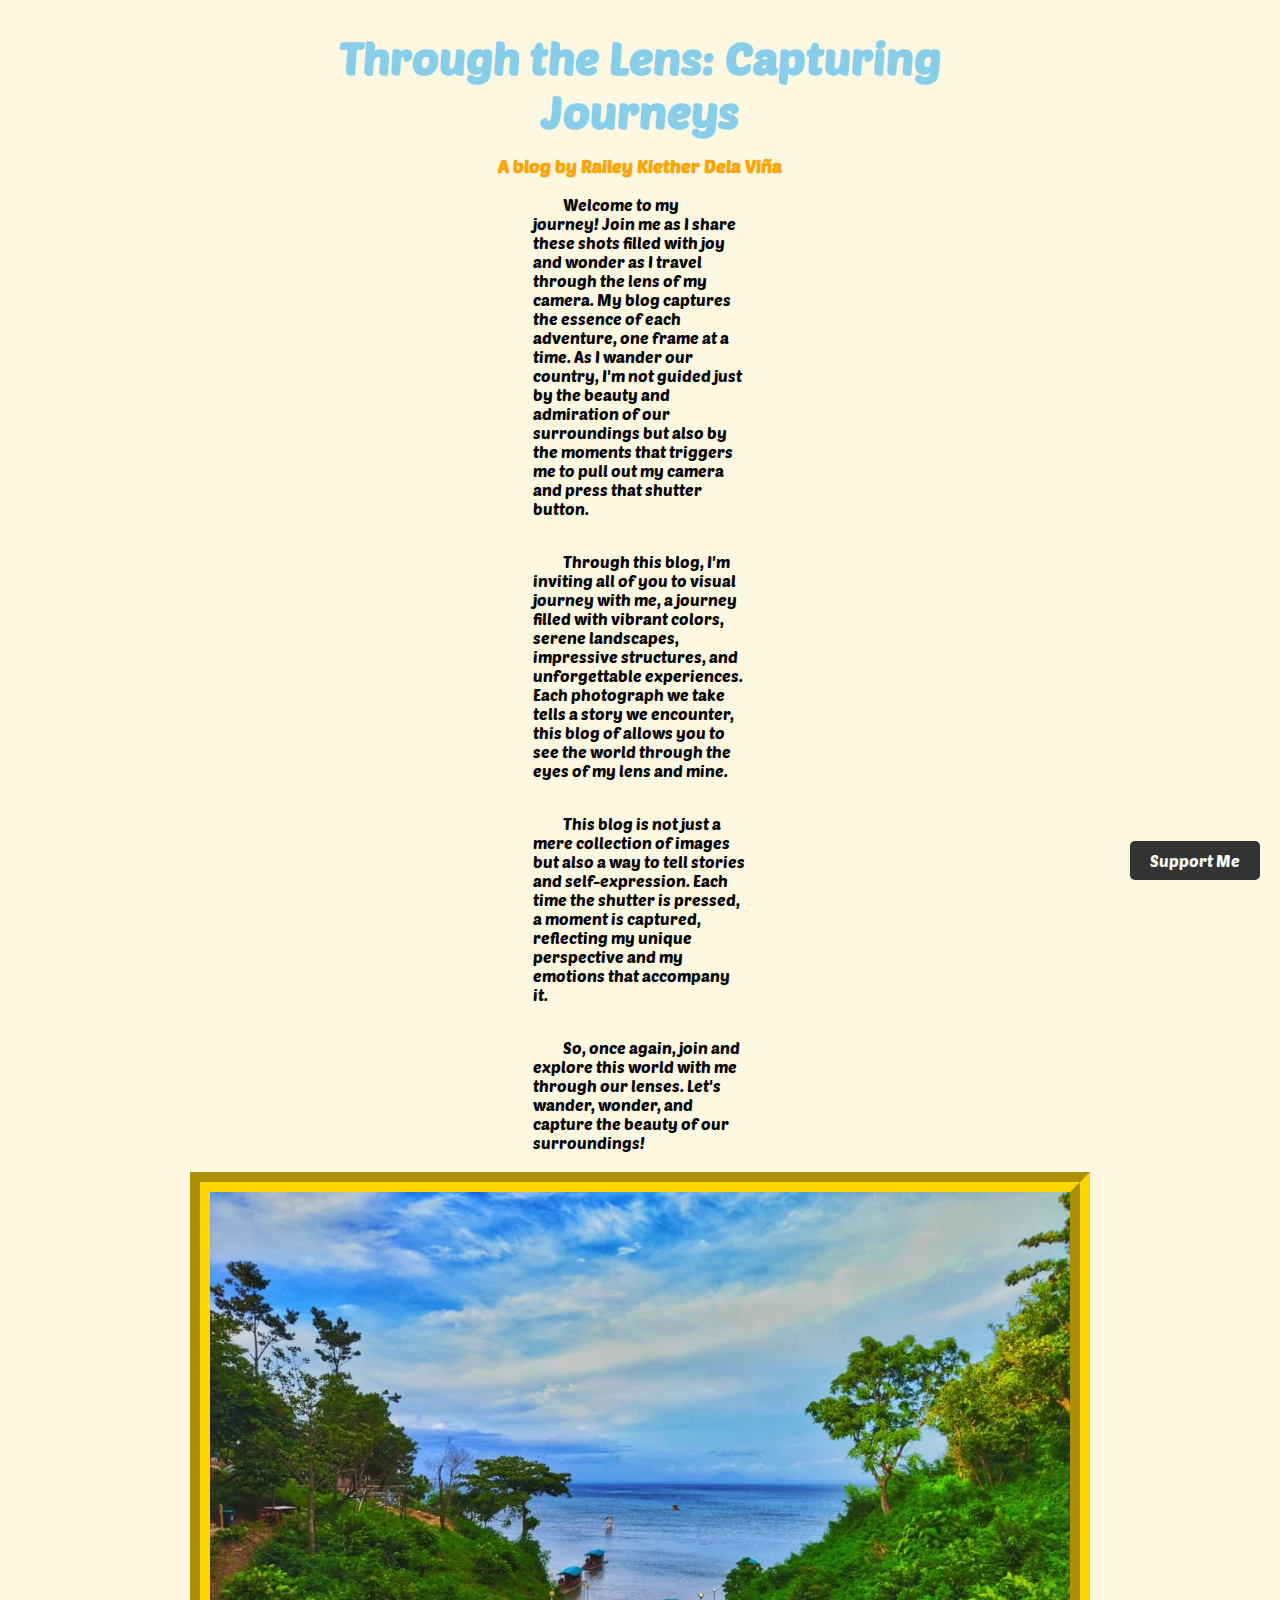
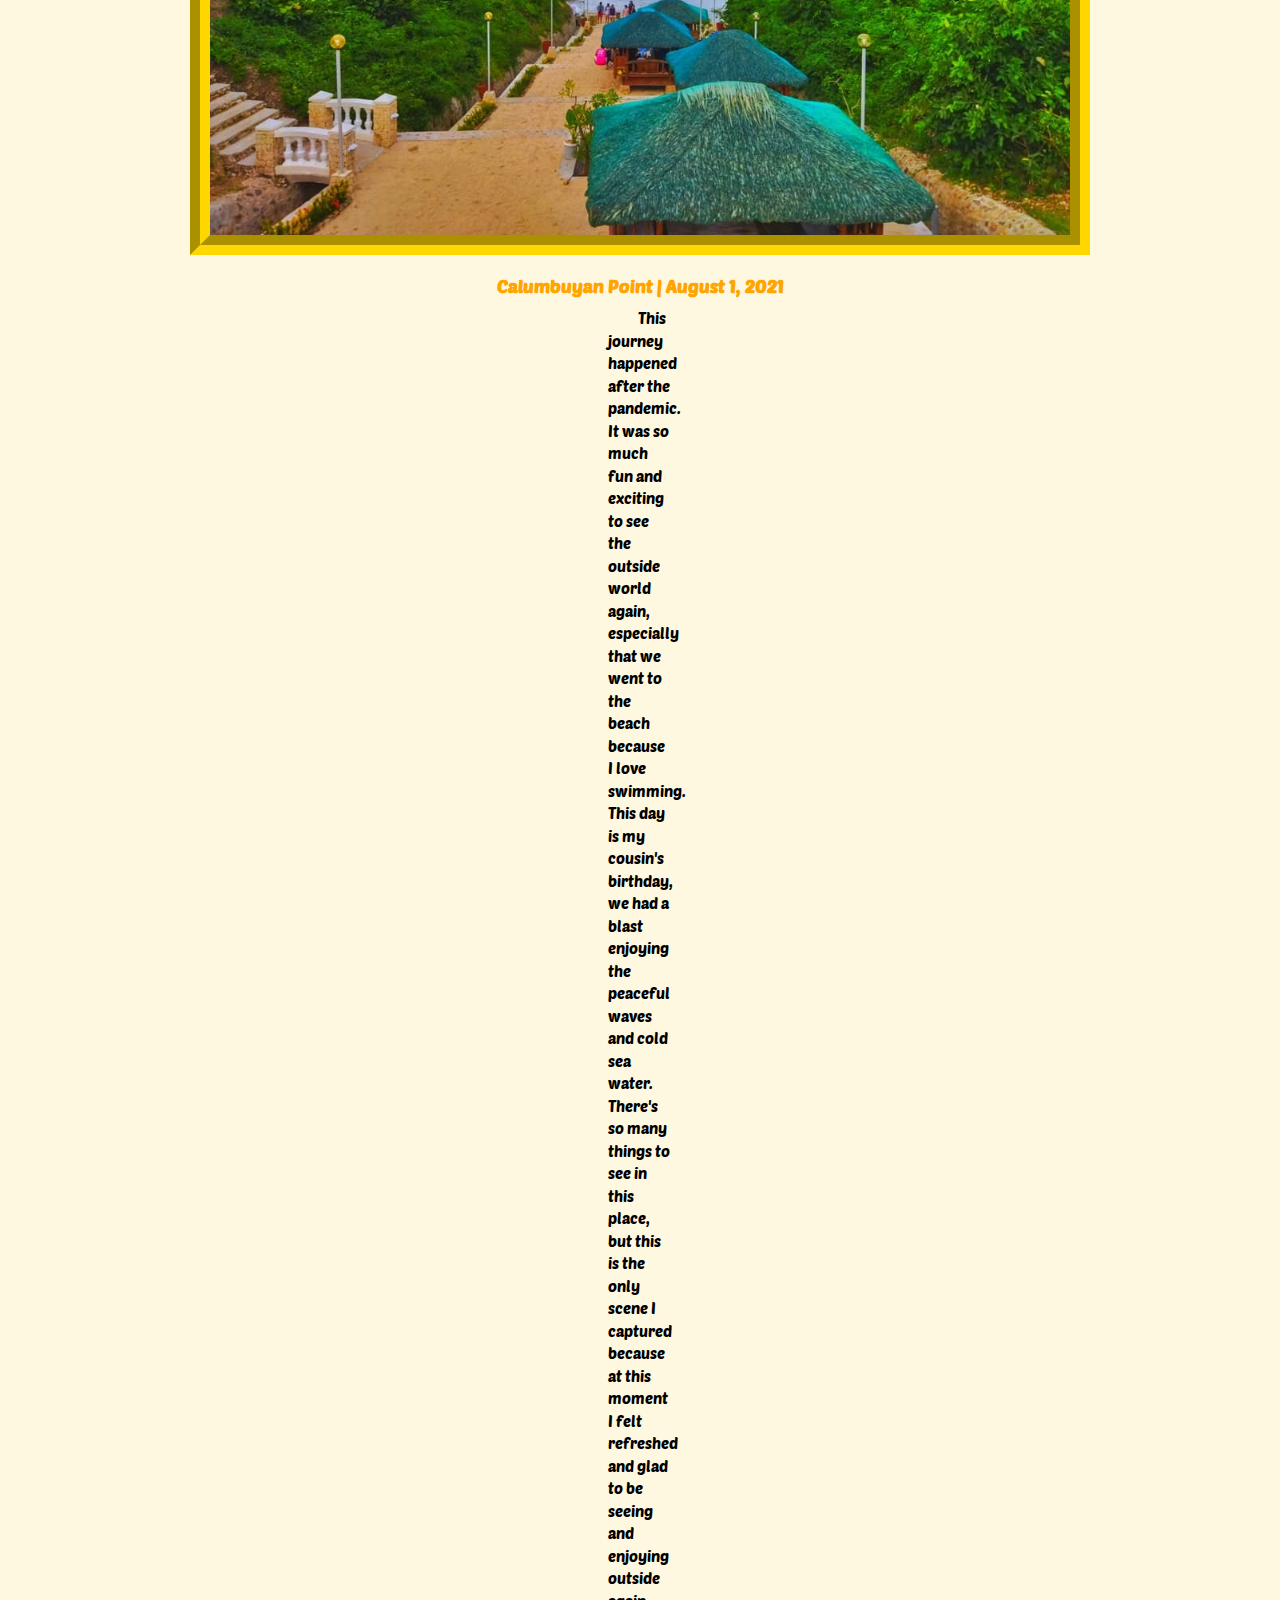
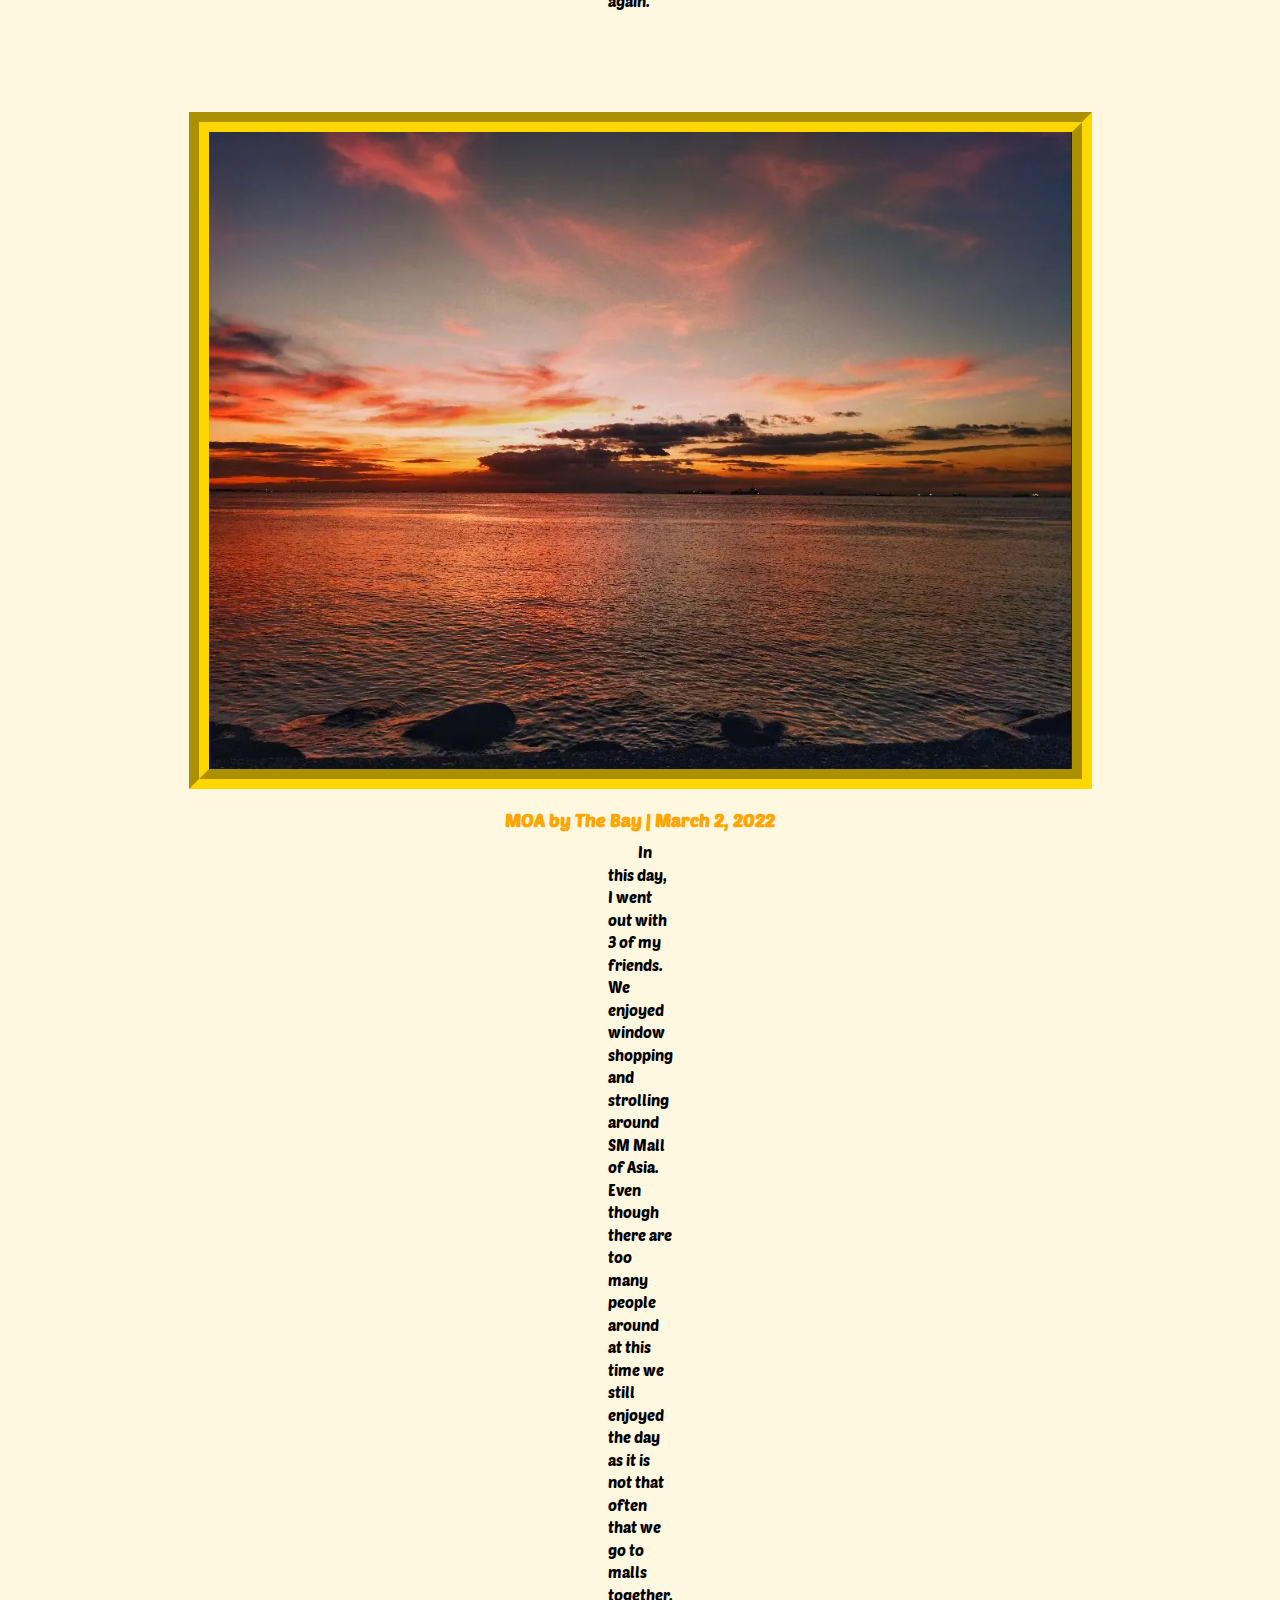
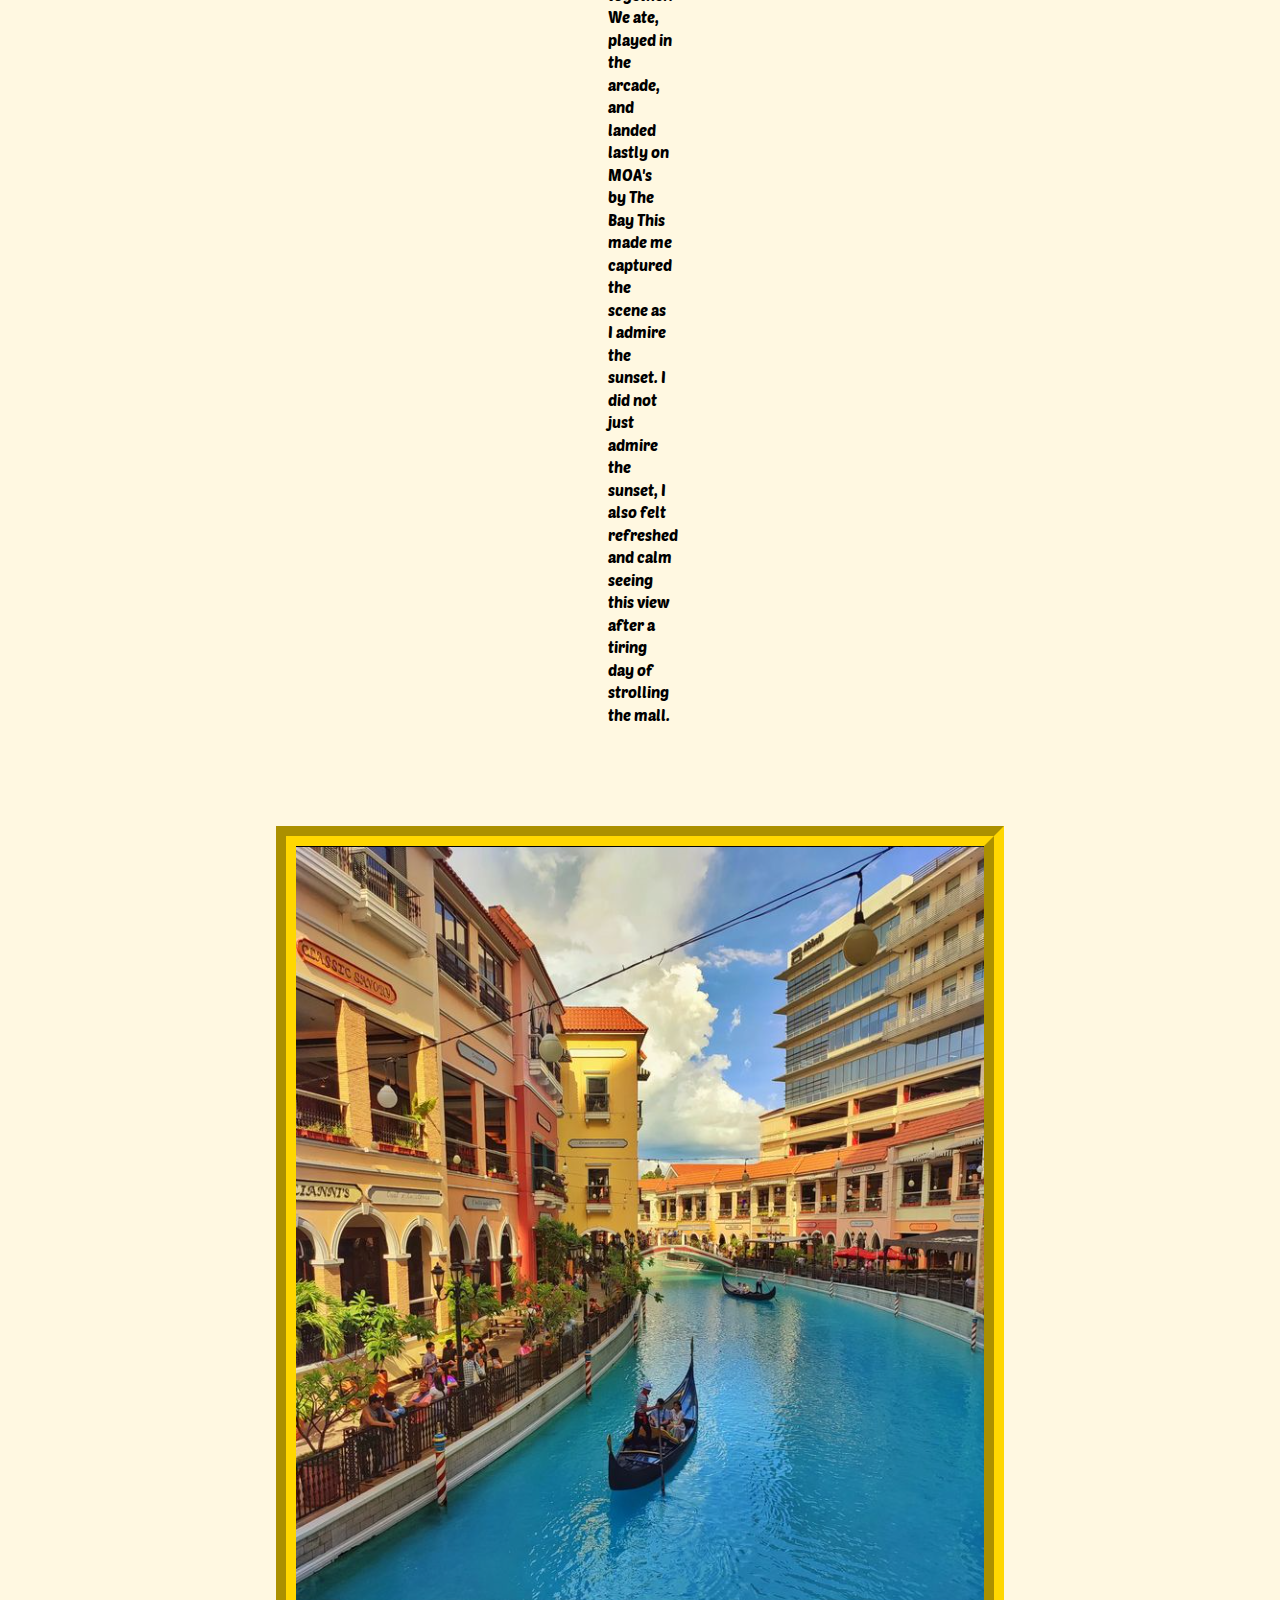
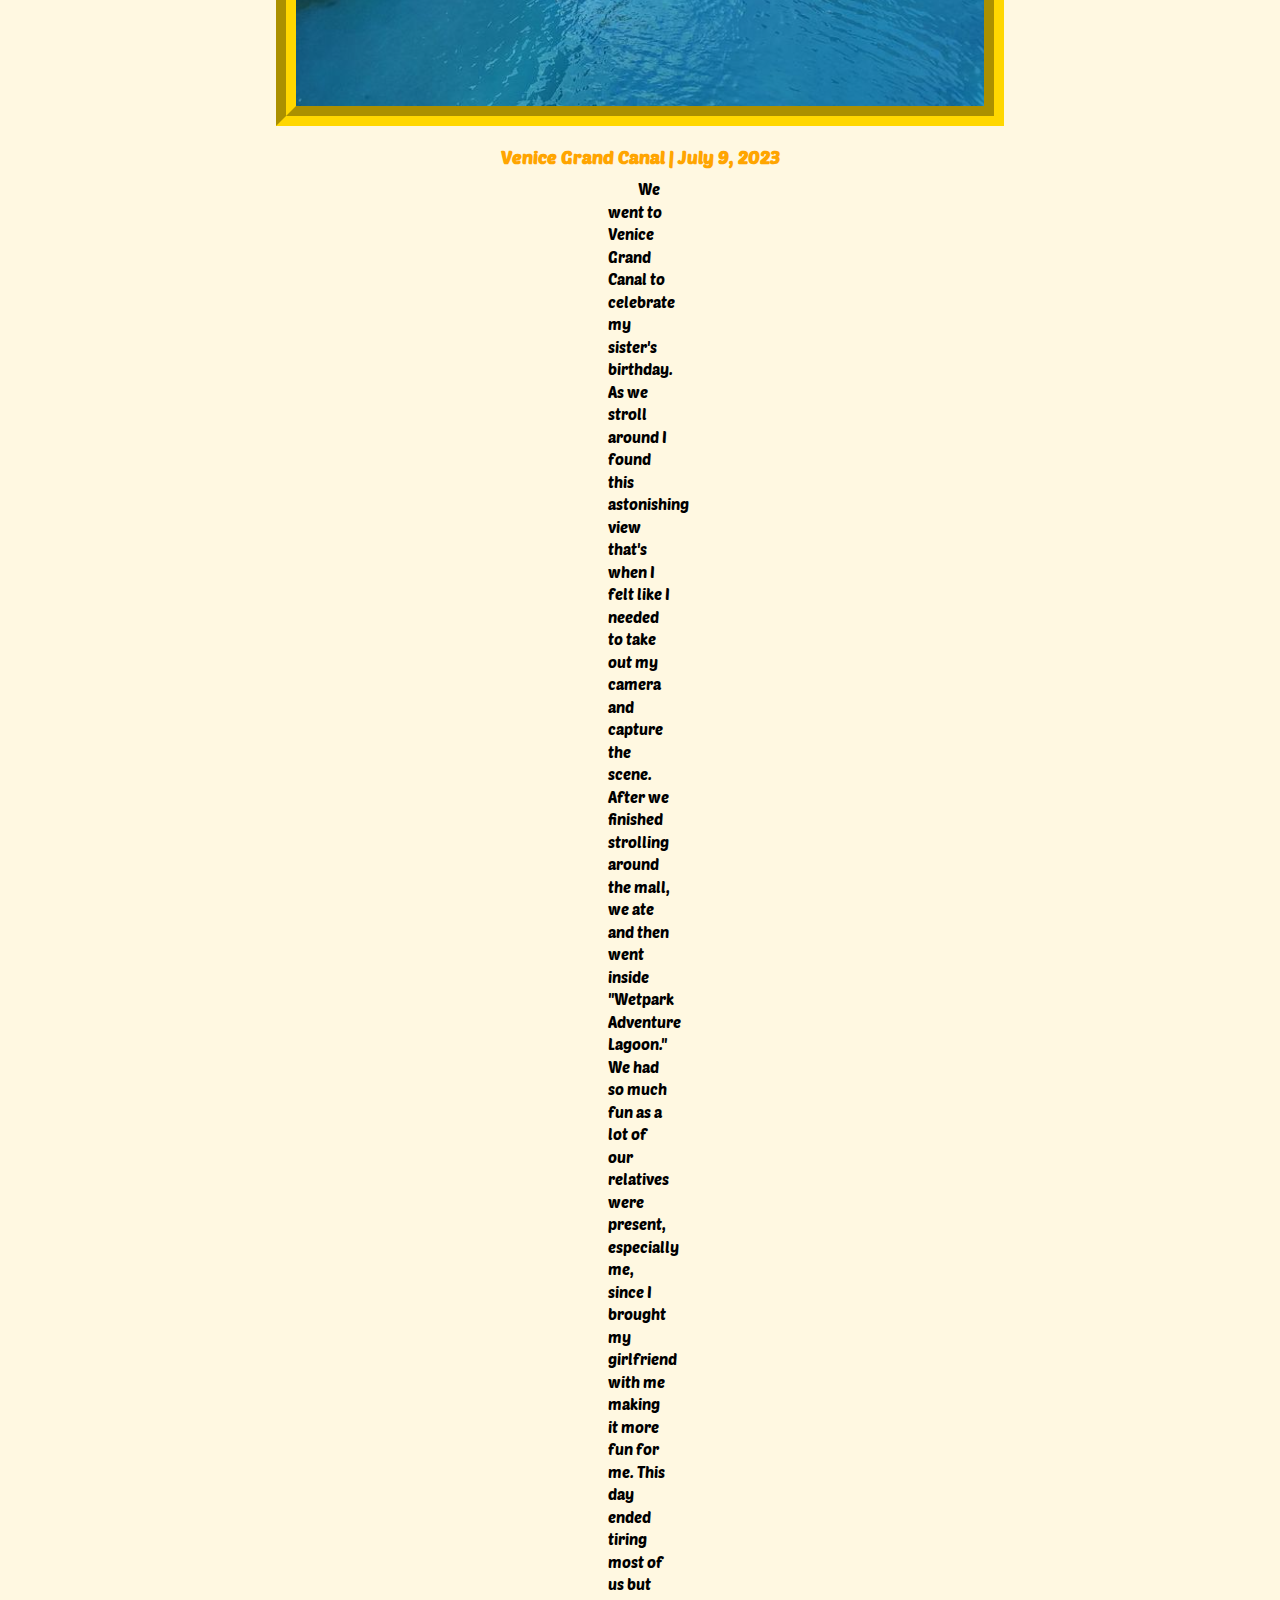
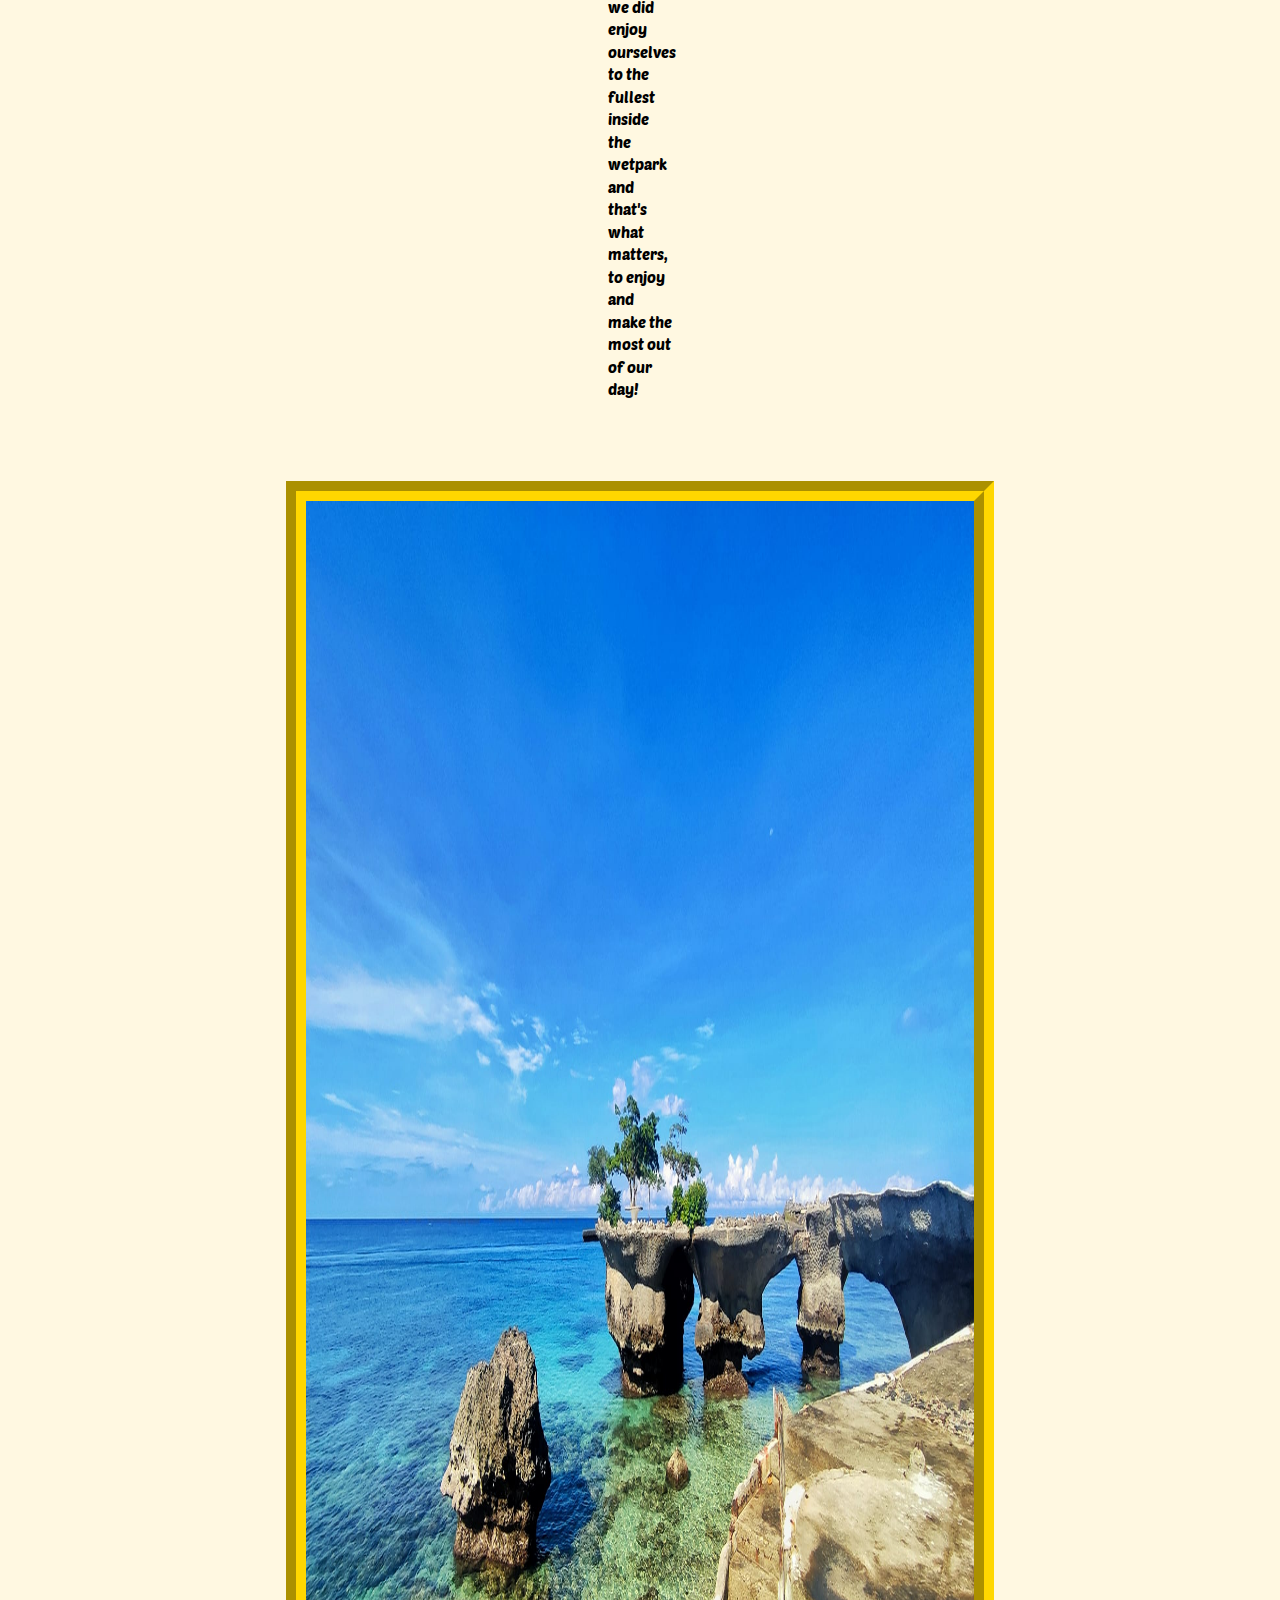
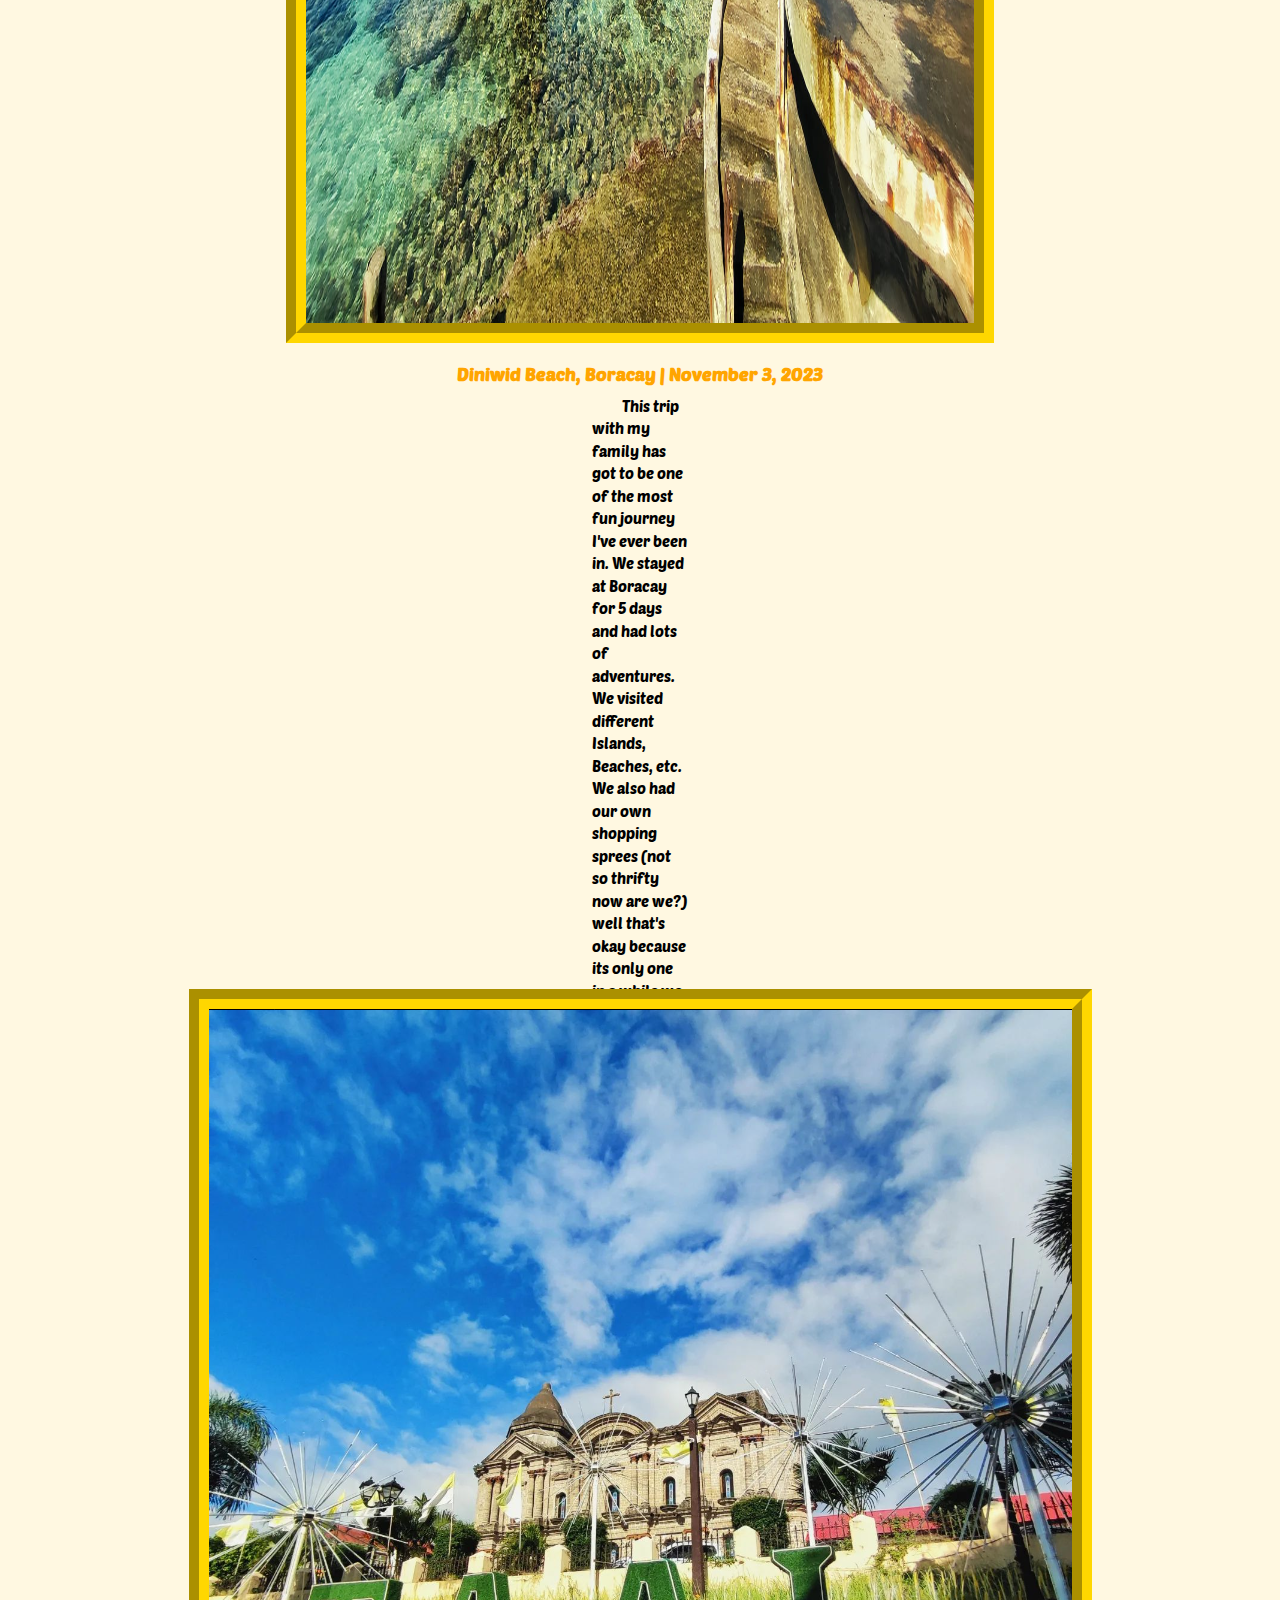
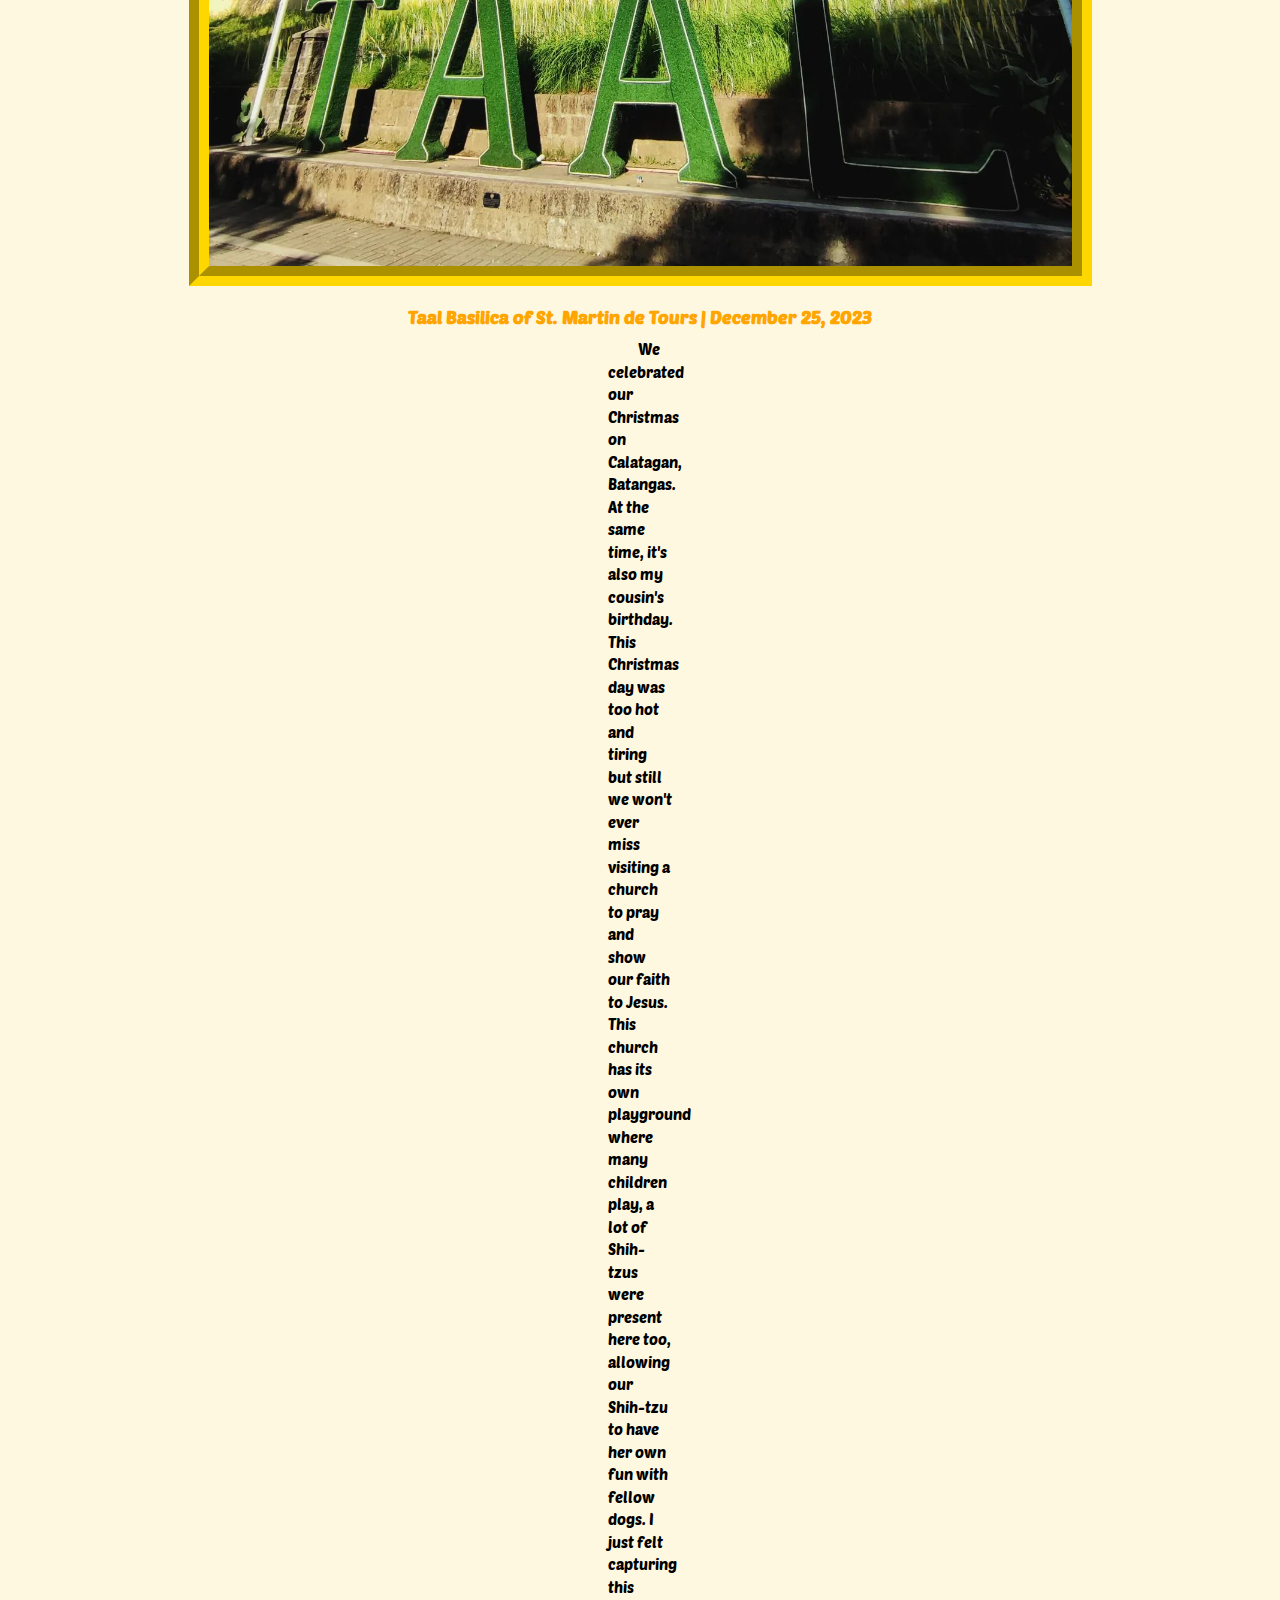
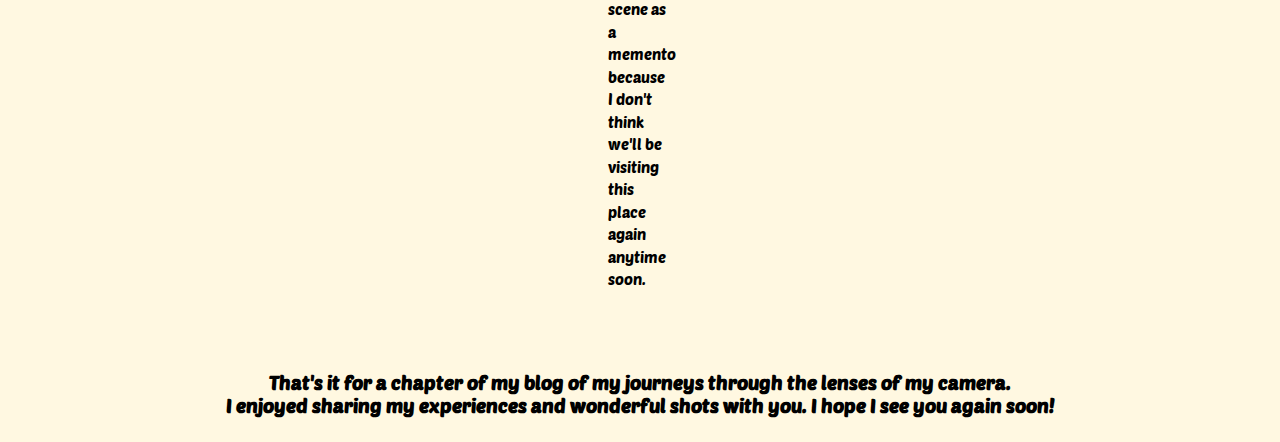
<file: HTML/CTWBDEVL_Dela_Viña_INF221_Seatwork2/index.html>
<!DOCTYPE html>
<html lang="en">
<head>
    <meta charset="UTF-8">
    <meta name="viewport" content="width=device-width, initial-scale=1.0">
    <title>Seatwork 2 | Blog</title>
    <link rel="stylesheet" href="styles.css">
</head>

<body>
    <div class="container">
        <div class="row">
            <div class="header">
                <h1><span>Through the Lens: </span>Capturing Journeys</h1>
                <h4>A blog by Railey Kiether Dela Viña</h4>
                <p>
                    Welcome to my journey! Join me as I share these shots filled with joy and wonder as I travel through the lens of my camera. My blog captures the essence of each adventure, one frame at a time. As I wander our country, I'm not guided just by the beauty and admiration of our surroundings but also by the moments that triggers me to pull out my camera and press that shutter button.
                </p><br>

                <p>
                    Through this blog, I'm inviting all of you to visual journey with me, a journey filled with vibrant colors, serene landscapes, impressive structures, and unforgettable experiences. Each photograph we take tells a story we encounter, this blog of allows you to see the world through the eyes of my lens and mine.
                </p><br>

                <p>
                    This blog is not just a mere collection of images but also a way to tell stories and self-expression. Each time the shutter is pressed, a moment is captured, reflecting my unique perspective and my emotions that accompany it.
                </p><br>
                <p>
                    So, once again, join and explore this world with me through our lenses. Let's wander, wonder, and capture the beauty of our surroundings!
                </p>
            </div>
        </div>
    </div>

    <div class="content">
        <div class="blog">
            <img src="images/CalumbuyanPoint.png">
            <h4>Calumbuyan Point | August 1, 2021</h4>
            <p>
                This journey happened after the pandemic. It was so much fun and exciting to see the outside world again, especially that we went to the beach because I love swimming. 
                This day is my cousin's birthday, we had a blast enjoying the peaceful waves and cold sea water. There's so many things to see in this place, but this is the only scene I captured
                because at this moment I felt refreshed and glad to be seeing and enjoying outside again.
            </p>
        </div>

        <div class="blog">
            <img src="images/MOAByTheBay.png">
            <h4>MOA by The Bay | March 2, 2022</h4>
            <p>
                In this day, I went out with 3 of my friends. We enjoyed window shopping and strolling around SM Mall of Asia. Even though there are too many people around at this time
                we still enjoyed the day as it is not that often that we go to malls together. We ate, played in the arcade, and landed lastly on MOA's by The Bay
                This made me captured the scene as I admire the sunset. I did not just admire the sunset, I also felt refreshed and calm seeing this view after a tiring day of strolling the mall.
            </p>
        </div>

        <div class="blog">
            <img src="images/VeniceGrandCanal.png">
            <h4>Venice Grand Canal | July 9, 2023</h4>
            <p>We went to Venice Grand Canal to celebrate my sister's birthday. As we stroll around I found this astonishing view that's when I felt like I needed to take out my camera and capture the scene.
                After we finished strolling around the mall, we ate and then went inside "Wetpark Adventure Lagoon." We had so much fun as a lot of our relatives were present, especially me, since I brought
                my girlfriend with me making it more fun for me. This day ended tiring most of us but we did enjoy ourselves to the fullest inside the wetpark and that's what matters, to enjoy and make the most 
                out of our day!
            </p>
        </div>

        <div class="blog1">
            <img src="images/DiniwidBeach.jpg" style="height: 70%;" style="width: 75%;">
            <h4>Diniwid Beach, Boracay | November 3, 2023</h4>
            <p>This trip with my family has got to be one of the most fun journey I've ever been in. We stayed at Boracay for 5 days and had lots of adventures.
                We visited different Islands, Beaches, etc. We also had our own shopping sprees (not so thrifty now are we?) well that's okay because its only one in a while
                we will ever be in this place. This place is called Diniwid Beach, there are a lot of structures that are abandoned here but is still accomodated with an amazing scenery.
                I captured this view with my cousin as the rest of our family decided to not venture and hike the path as it might be too dangerous for them. For me, this scene felt cool and calm
                which made me press my shutter as I admire the scenery's wonderful beauty.
            </p>
        </div>

        <div class="blog">
            <img src="images/TaalChurch.png">
            <h4>Taal Basilica of St. Martin de Tours | December 25, 2023</h4>
            <p>We celebrated our Christmas on Calatagan, Batangas. At the same time, it's also my cousin's birthday. This Christmas day was too hot and tiring but still we won't ever miss
                visiting a church to pray and show our faith to Jesus. This church has its own playground where many children play, a lot of Shih-tzus were present here too, allowing our
                Shih-tzu to have her own fun with fellow dogs. I just felt capturing this scene as a memento because I don't think we'll be visiting this place again anytime soon.
            </p>
        </div>
    </div>

    <div class="footer">
        <h3>
            That's it for a chapter of my blog of my journeys through the lenses of my camera. <br>I enjoyed sharing my experiences and wonderful shots with you. I hope I see you again soon!
        </h3>

        <a href="supportme.html" class="support-me-button">Support Me</a>

    </div>
    
</body>

</html>
</file>
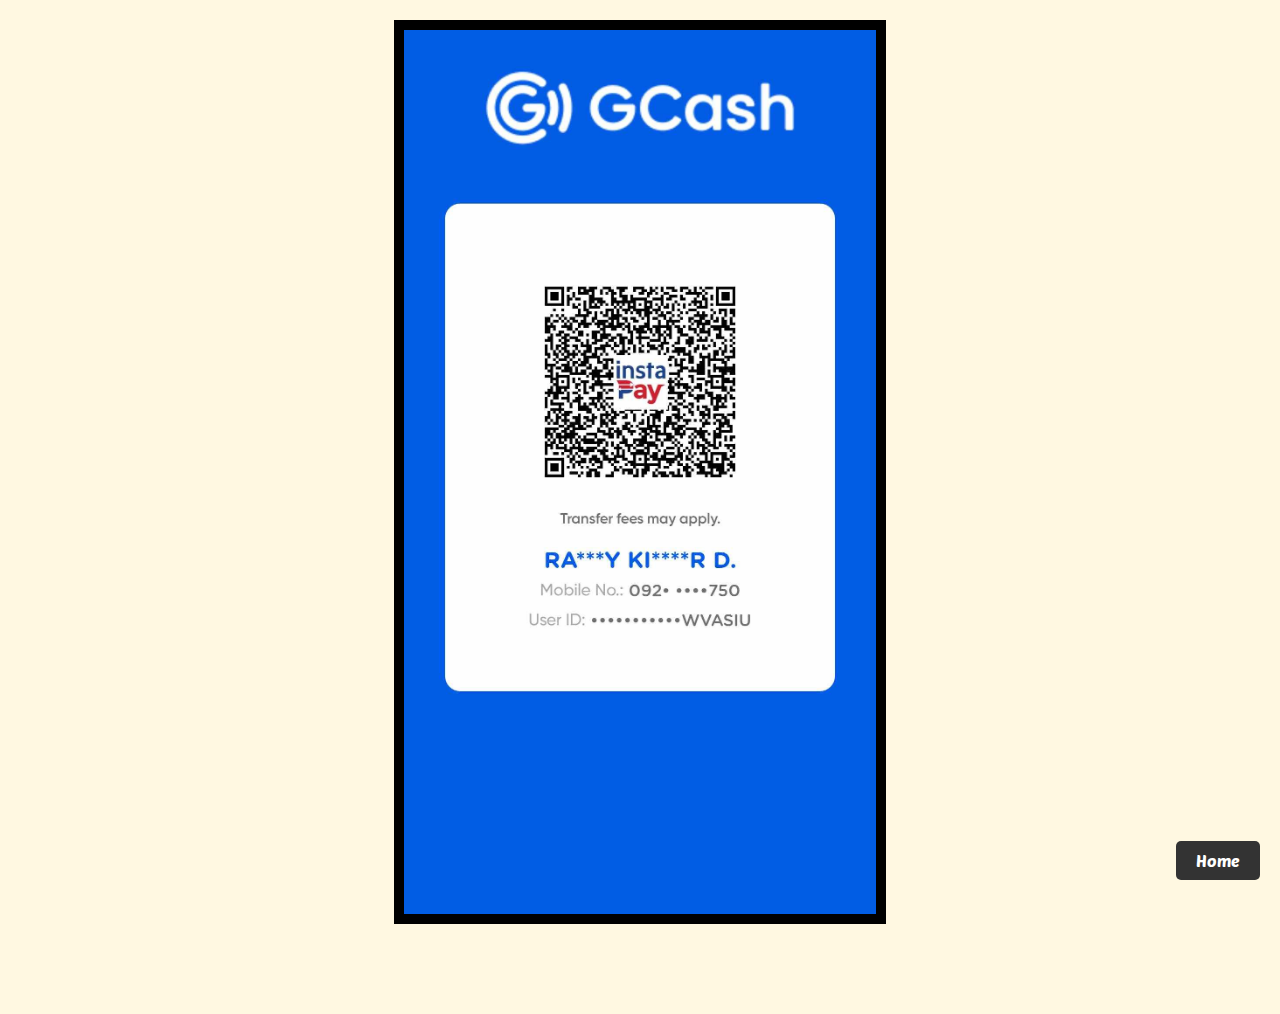
<file: HTML/CTWBDEVL_Dela_Viña_INF221_Seatwork2/supportme.html>
<!DOCTYPE html>
<html lang="en">
<head>
    <meta charset="UTF-8">
    <meta name="viewport" content="width=device-width, initial-scale=1.0">
    <title>Support Me</title>
    <link rel="stylesheet" href="styles.css">
</head>

<body>

    <div class="support">
        <img src="images/supportme.jpg">
    </div>

    <div class="button">
        <a href="index.html" class="home-button">Home</a>
    </div>

    
</body>
</html>
</file>
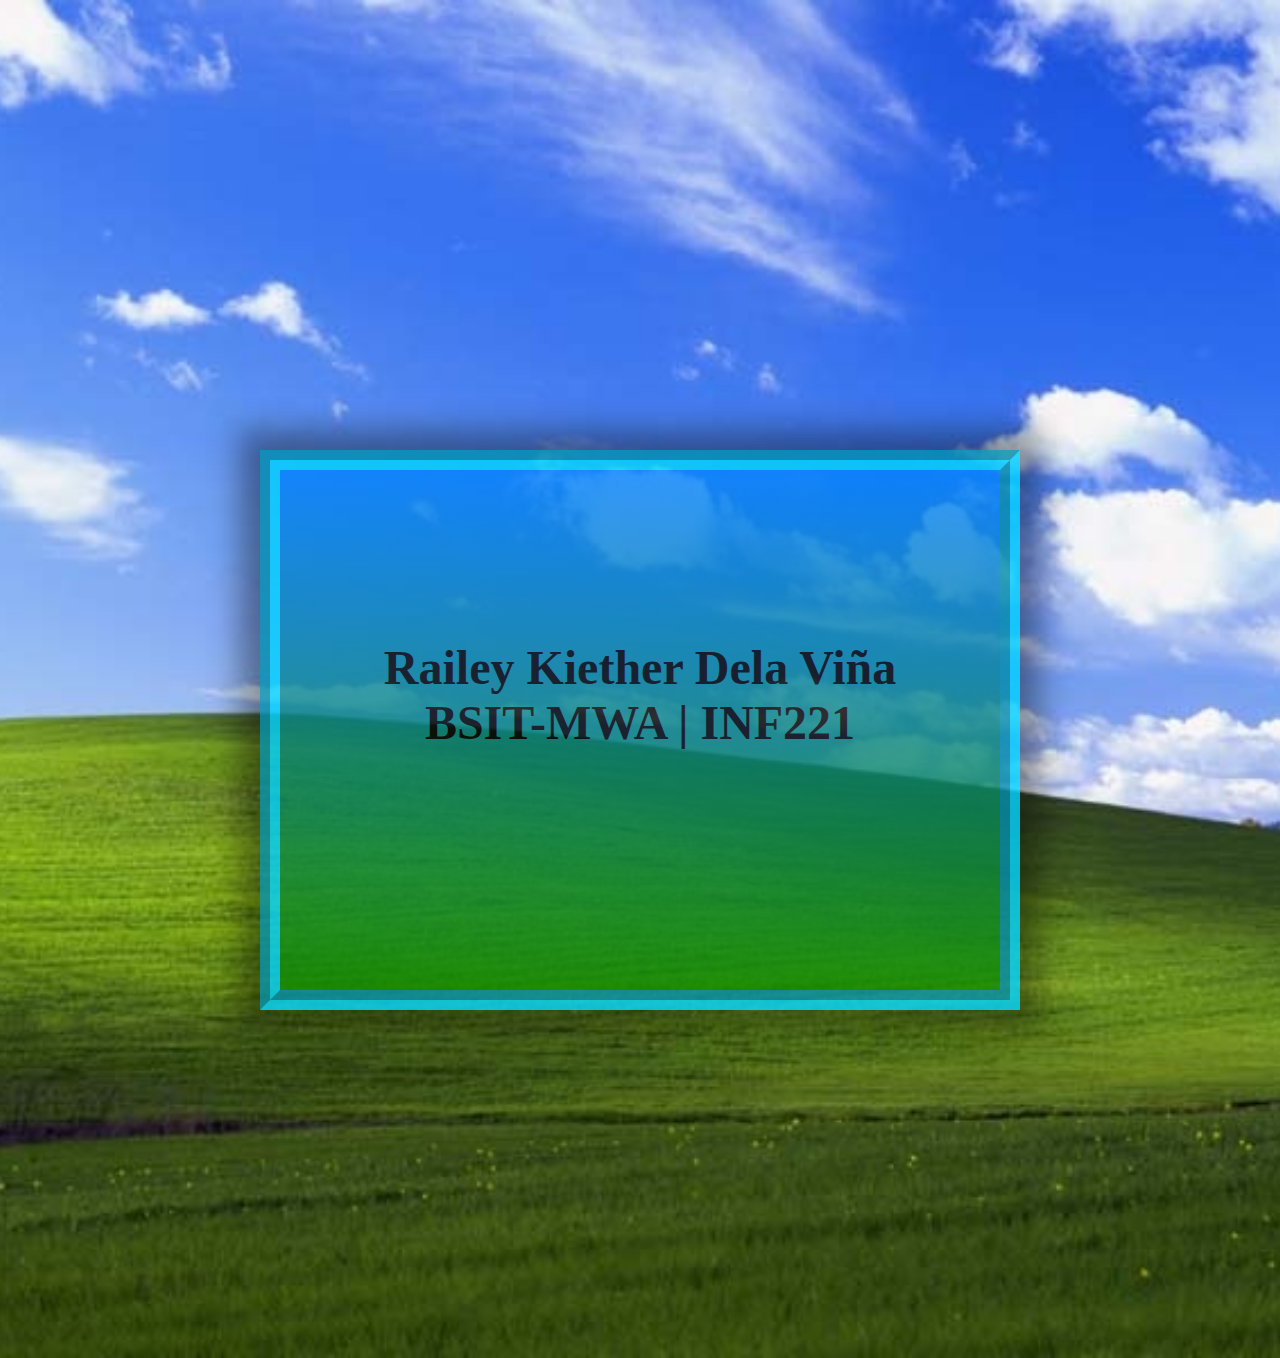
<file: HTML/test/attendance.html>
<!DOCTYPE html>
<html lang="en">
  <head>
    <meta charset="UTF-8" />
    <meta http-equiv="X-UA-Compatible" content="IE=edge" />
    <meta name="viewport" content="width=device-width, initial-scale=1.0" />
    <link rel="stylesheet" href="style1.css">
    <title>Attendance</title>
  </head>
  <body>
    <div class="activity-box">
        <p>Railey Kiether Dela Viña<br>BSIT-MWA | INF221</p>
    </div>
  </body>
</html>
</file>
<file: HTML/CTWBDEVL_Dela_Viña_INF221_Seatwork2/styles.css>
@import url('https://fonts.googleapis.com/css2?family=Poetsen+One&display=swap');

*{
    margin: 0;
    padding: 0;
    box-sizing: border-box;
    font-family: "Poetsen One", sans-serif;
}

body{
    background-color: #fff8e1;
}

.container{
    width: 100%;
}

.container .row{
    width: 80%;
    margin: auto;
}

.container .row .header{
    width: 60%;
    margin: auto;
}

.container .row .header h1{
    padding-top: 30px;
    font-size: 45px;
    color: skyblue;
    text-align: center;
}

.container .row .header h4{
    margin-top: 15px;
    font-size: 18px;
    line-height: 1.5;
    color: orange;
    text-align: center;
}

.container .row .header p{
    margin-top: 15px;
    margin-left: 200px;
    margin-right: 200px;
    text-indent: 30px;
}

.content {
    display: flex;
    flex-wrap: wrap;
    justify-content: center;
}

.content .blog {
    width: 80%;
    margin: 0 auto 50px;
    padding: 20px;
    display: block;
}

.content .blog img {
    width: auto;
    max-width: 100%;
    height: auto;
    display: block;
    margin: 0 auto 20px; 
    border-style: groove;
    border-color: rgb(255, 215, 0);
    border-width: 20px;
}

.content .blog1 img{
    width: 50%;
    height: 50%;
    display: block; 
    margin: 0 auto 20px;
    border-style: groove;
    border-color: rgb(255, 215, 0);
    border-width: 20px;
}

.content .blog h4{
    margin-top: 10px;
    font-size: 18px;
    color: orange;
    text-align: center;
}

.content .blog p{
    font-size: 15px;
    color: black;
    line-height: 1.5;
    padding: 10px;
    margin-left: 450px;
    margin-right: 450px;
    text-indent: 30px;
}

.content .blog1 h4{
    margin-top: 10px;
    font-size: 18px;
    color: orange;
    text-align: center;
}

.content .blog1 p{
    font-size: 15px;
    color: black;
    line-height: 1.5;
    padding: 10px;
    margin-left: 650px;
    margin-right: 650px;
    text-indent: 30px;
}

.footer h3{
    margin-bottom: 25px;
    margin-left: 200px;
    margin-right: 200px;
    text-align: center;

}

.support-me-button {
    position: fixed;
    bottom: 20px;
    right: 20px;
    background-color: #333;
    color: #fff;
    padding: 10px 20px;
    border-radius: 5px;
    text-decoration: none;
    z-index: 999; 
}

.support-me-button:hover {
    background-color: skyblue;
}

.support {
    display: flex;
    flex-wrap: wrap;
    justify-content: center;
    width: 80%;
    margin: 0 auto 50px;
    padding: 20px;
    display: block;
}

.support img {
    width: 50%;
    height: 50%;
    display: block;
    margin: 0 auto 20px; 
    border-style: solid;
    border-color: rgb(0, 0, 0);
    border-width: 10px;
}

.home-button {
    position: fixed;
    bottom: 20px;
    right: 20px;
    background-color: #333;
    color: #fff;
    padding: 10px 20px;
    border-radius: 5px;
    text-decoration: none;
    z-index: 999; 
}

.home-button:hover {
    background-color: skyblue;
}
</file>
<file: HTML/test/style1.css>
body {
    background-image: url(windowsxp.jpg);
    background-size: cover;
    background-position: center;
    height: 100vh;
}

.activity-box {
    width: 700px;
    height: 500px;
    background-color: #f0f0f0;
    background: linear-gradient(to bottom, rgb(0, 128, 255), transparent), rgb(11, 137, 0);
    border: 20px rgb(0, 208, 255);
    border-style: groove;
    padding: 10px;
    opacity: 0.8;
    margin: auto;
    margin-top: 450px;
    box-shadow: 0 0 30px 20px rgba(0, 0, 0, 0.5);
}

.activity-box p {
    text-align: center;
    font-size: 48px;
    font-weight: bold;
    margin-top: 160px;
}
</file>
